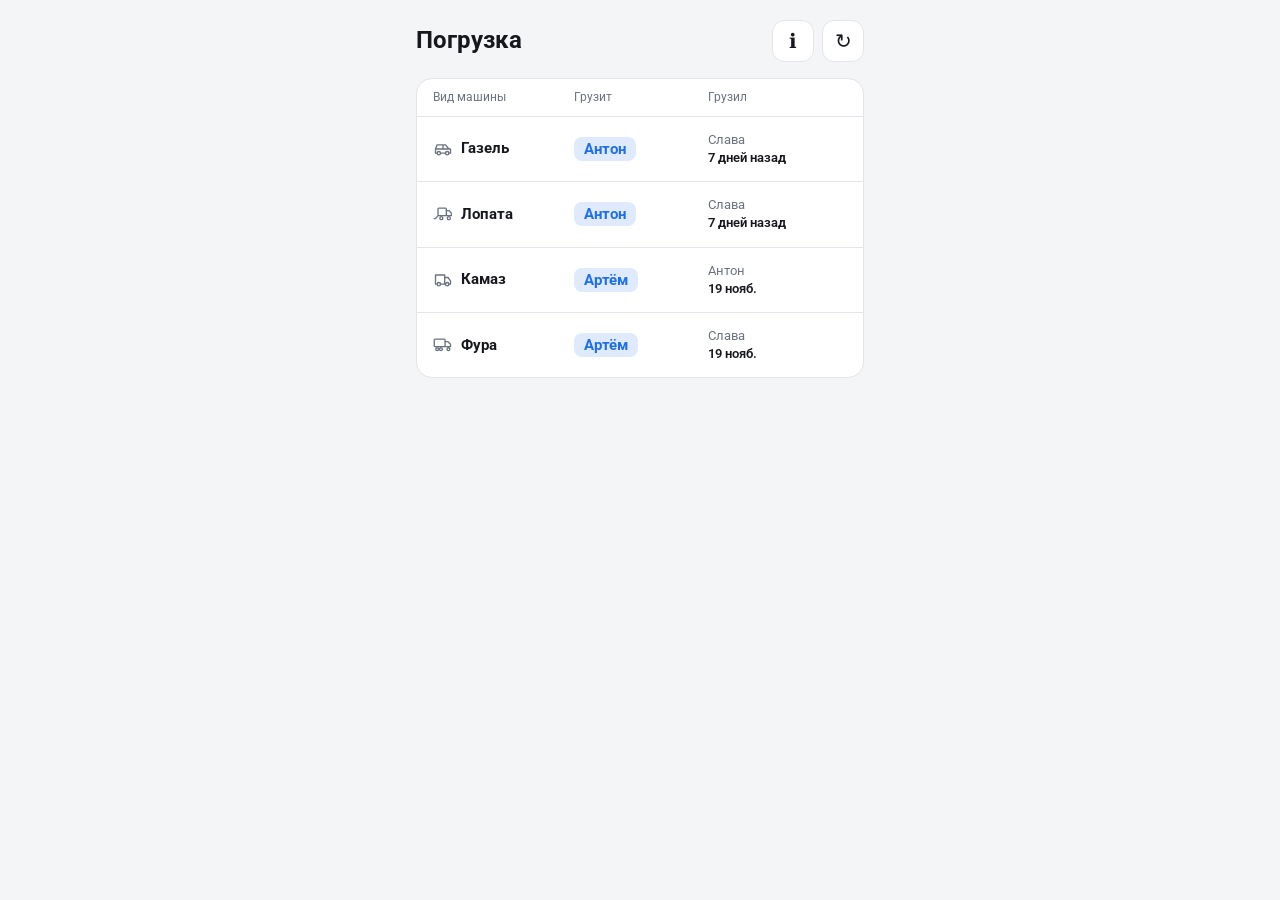
<file: index.html>
<!DOCTYPE html>
<html lang="ru">
  <head>
    <meta charset="utf-8">
    <meta
      name="viewport"
      content="width=device-width, initial-scale=1, viewport-fit=cover"
    >
    <meta name="theme-color" content="#1f6feb">
    <title>Погрузка машин</title>

    <!-- Roboto: обычный, полужирный и жирный текст, включая кириллицу. -->
    <link rel="preconnect" href="https://fonts.googleapis.com">
    <link rel="preconnect" href="https://fonts.gstatic.com" crossorigin>
    <link rel="stylesheet" href="https://fonts.googleapis.com/css2?family=Roboto:wght@400;600;700&amp;display=swap">

    <!-- Иконки для вкладки браузера и главного экрана на телефоне. -->
    <link rel="icon" href="favicon/favicon.ico" sizes="any">
    <link rel="icon" type="image/png" sizes="32x32" href="favicon/favicon-32x32.png">
    <link rel="icon" type="image/png" sizes="16x16" href="favicon/favicon-16x16.png">
    <link rel="icon" type="image/png" sizes="192x192" href="favicon/android-chrome-192x192.png">
    <link rel="icon" type="image/png" sizes="512x512" href="favicon/android-chrome-512x512.png">
    <link rel="apple-touch-icon" sizes="180x180" href="favicon/apple-touch-icon.png">
    <link rel="apple-touch-icon" sizes="180x180" href="apple-touch-icon.png">

    <link
      id="app-stylesheet"
      rel="stylesheet"
      href="style/style.css?v=7"
    >
  </head>

  <body>
    <!-- Заголовок и кнопки управления приложением. -->
    <main>
      <header class="top">
        <h1>Погрузка</h1>
        <button class="ic" id="rules" type="button" title="Правила" aria-label="Открыть правила">
          ℹ
        </button>
        <button class="ic" id="ref" type="button" title="Обновить" aria-label="Обновить данные">
          ↻
        </button>
        <button class="ic" id="cfg" hidden type="button" title="GitHub" aria-label="Настройки GitHub">
          ⚙
        </button>
      </header>

      <!-- JavaScript показывает здесь очередь по категориям. -->
      <div id="list"></div>

      <!-- Здесь появляются сообщения о сохранении, обновлении и ошибках. -->
      <div class="msg" id="msg" role="status" aria-live="polite"></div>
    </main>

    <!-- Кнопка сохранения закреплена внизу экрана. -->
    <div class="bar" hidden>
      <button id="save" type="button" disabled>Сохранить</button>
    </div>

    <!-- Универсальное всплывающее окно: выбор, настройки или правила. -->
    <div class="ov" id="ov">
      <section class="sheet" id="sheet"></section>
    </div>

    <script>
      // Добавляет одноразовый параметр, чтобы после Code reload скачать свежие файлы.
      (() => {
        const pageUrl = new URL(window.location.href);
        const reloadToken = pageUrl.searchParams.get("__code_reload");
        const stylesheet = document.getElementById("app-stylesheet");

        if (reloadToken && stylesheet) {
          const stylesheetUrl = new URL(stylesheet.href, window.location.href);
          stylesheetUrl.searchParams.set("__code_reload", reloadToken);
          stylesheet.href = stylesheetUrl.toString();

          const scriptUrl = new URL("js/app.js?v=10", window.location.href);
          scriptUrl.searchParams.set("__code_reload", reloadToken);
          pageUrl.searchParams.delete("__code_reload");
          window.history.replaceState({}, "", pageUrl.pathname + pageUrl.search + pageUrl.hash);

          const appScript = document.createElement("script");
          appScript.src = scriptUrl.toString();
          document.body.appendChild(appScript);
          return;
        }

        const appScript = document.createElement("script");
        appScript.src = "js/app.js?v=10";
        document.body.appendChild(appScript);
      })();
    </script>
  </body>
</html>
</file>
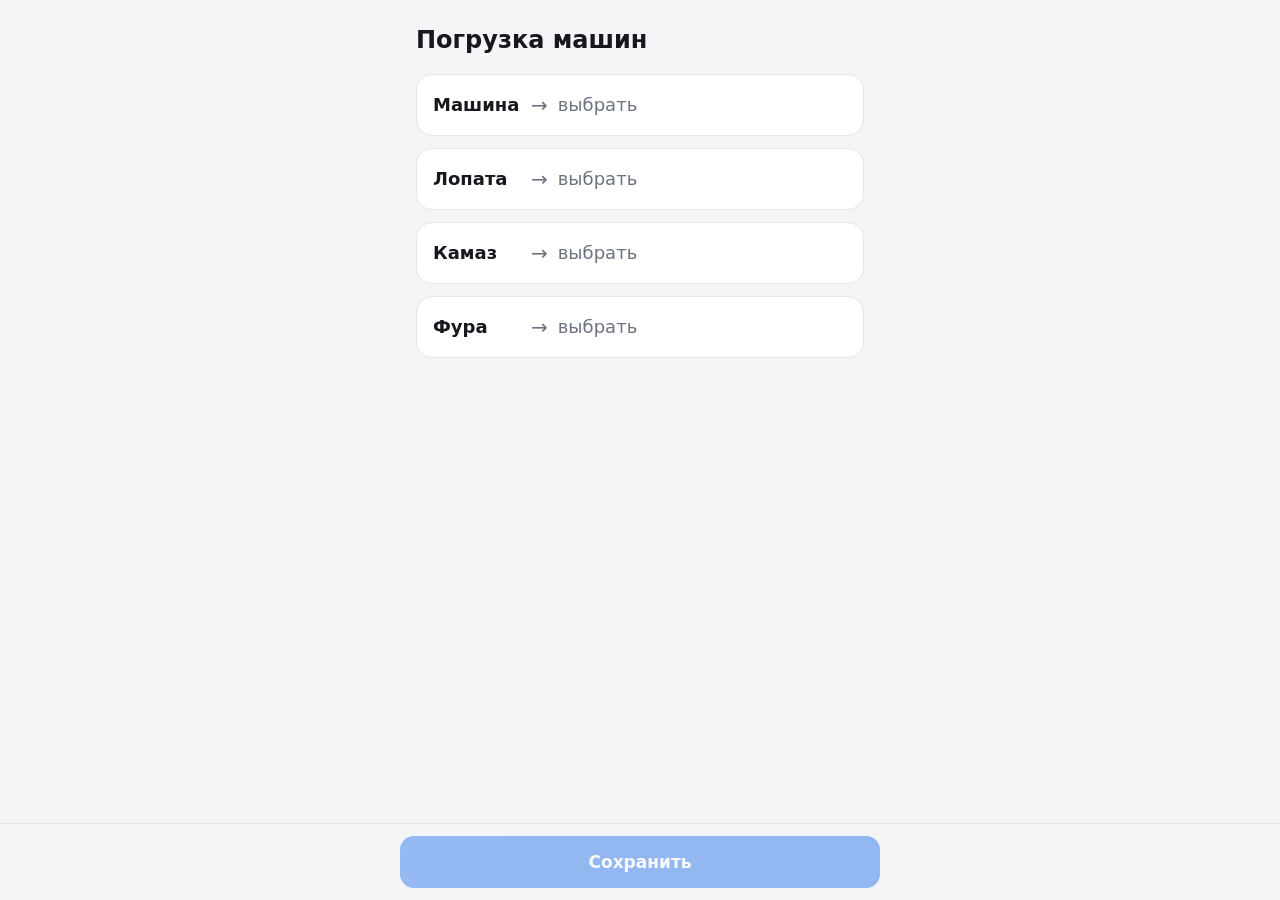
<file: pogruzka.html>
<!DOCTYPE html>
<html lang="ru">
<head>
<meta charset="utf-8">
<meta name="viewport" content="width=device-width, initial-scale=1, viewport-fit=cover">
<meta name="theme-color" content="#1f6feb">
<title>Погрузка машин</title>
<style>
:root{box-sizing:border-box;padding-top:env(safe-area-inset-top,0px);padding-bottom:env(safe-area-inset-bottom,0px);
--bg:#f4f5f7;--card:#fff;--text:#16181d;--muted:#6b7280;--accent:#1f6feb;--accent-t:#fff;--line:#e3e5ea}
@media (prefers-color-scheme:dark){:root:not([data-theme="light"]){--bg:#101216;--card:#1a1d23;--text:#eceef2;--muted:#9097a3;--accent:#4c8dff;--accent-t:#fff;--line:#2a2e36}}
:root[data-theme="dark"]{--bg:#101216;--card:#1a1d23;--text:#eceef2;--muted:#9097a3;--accent:#4c8dff;--accent-t:#fff;--line:#2a2e36}
*{box-sizing:border-box}html{scroll-padding-top:env(safe-area-inset-top,0px)}
body{margin:0;background:var(--bg);color:var(--text);font:16px/1.4 system-ui,-apple-system,"Segoe UI",Roboto,sans-serif}
main{max-width:480px;margin:0 auto;padding:20px 16px 110px}
h1{font-size:24px;margin:4px 0 16px}
.row{display:flex;align-items:center;width:100%;background:var(--card);border:1px solid var(--line);border-radius:16px;padding:16px;margin-bottom:12px;color:inherit;font:inherit;text-align:left;cursor:pointer}
.row .cat{font-weight:700;font-size:18px;min-width:88px}
.row .arrow{color:var(--muted);margin:0 10px;font-size:20px}
.row .who{flex:1}
.row .who b{font-size:18px;color:var(--accent)}
.row .who.empty b{color:var(--muted);font-weight:400}
.row small{display:block;color:var(--muted);font-size:13px}
.bar{position:fixed;left:0;right:0;bottom:0;padding:12px 16px calc(12px + env(safe-area-inset-bottom,0px));background:var(--bg);border-top:1px solid var(--line)}
.bar button{display:block;width:100%;max-width:480px;margin:0 auto;padding:16px;border:0;border-radius:14px;background:var(--accent);color:var(--accent-t);font:600 17px system-ui,sans-serif}
.bar button:disabled{opacity:.45}
.msg{text-align:center;color:var(--muted);font-size:13px;margin-top:6px;min-height:18px}
.ov{position:fixed;inset:0;background:rgba(0,0,0,.45);display:none;align-items:flex-end;z-index:5}
.ov.on{display:flex}
.sheet{width:100%;max-width:480px;margin:0 auto;background:var(--card);border-radius:20px 20px 0 0;padding:18px 16px calc(18px + env(safe-area-inset-bottom,0px))}
.sheet h2{margin:0 0 12px;font-size:18px}
.sheet{max-height:90vh;overflow:auto}
.lbl{display:block;color:var(--muted);font-size:13px;margin:4px 0 6px}
.dt{display:block;width:100%;padding:14px;margin-bottom:12px;border:1px solid var(--line);border-radius:12px;background:var(--bg);color:var(--text);font:600 17px system-ui,sans-serif;color-scheme:light dark}
.opt.done{background:var(--accent);color:var(--accent-t);text-align:center;border-color:var(--accent);margin-top:6px}
.opt{display:block;width:100%;padding:16px;margin-bottom:8px;border:1px solid var(--line);border-radius:12px;background:var(--bg);color:var(--text);font:600 17px system-ui,sans-serif;text-align:left}
.opt.sel{border-color:var(--accent);background:var(--accent);color:var(--accent-t)}
</style>
</head>
<body>
<main>
<h1>Погрузка машин</h1>
<div id="list"></div>
<div class="msg" id="msg"></div>
</main>
<div class="bar"><button id="save" disabled>Сохранить</button></div>
<div class="ov" id="ov"><div class="sheet" id="sheet"></div></div>
<script>
var CATS=[
 {id:"car",name:"Машина",people:["Слава","Антон","Артём","Серёга"]},
 {id:"shovel",name:"Лопата",people:["Слава","Антон","Артём"]},
 {id:"kamaz",name:"Камаз",people:["Слава","Антон","Артём"]},
 {id:"truck",name:"Фура",people:["Слава","Антон","Артём"]}
];
var KEY="pogruzka_v1",saved={},draft={};
try{saved=JSON.parse(localStorage.getItem(KEY)||"{}")}catch(e){saved={}}
draft=JSON.parse(JSON.stringify(saved));
function nextOf(c,n){var i=c.people.indexOf(n);return i<0?null:c.people[(i+1)%c.people.length]}
function pad(n){return n<10?'0'+n:''+n}
function todayIso(){var t=new Date();return t.getFullYear()+'-'+pad(t.getMonth()+1)+'-'+pad(t.getDate())}
function fmt(iso){var p=iso.split('-');return new Date(+p[0],+p[1]-1,+p[2]).toLocaleDateString('ru-RU',{day:'numeric',month:'short',year:'numeric'})}
function dateStr(d){return d.iso?fmt(d.iso):(d.date||'')}
function dirty(){return JSON.stringify(draft)!==JSON.stringify(saved)}
function render(){
 var h="";
 CATS.forEach(function(c){
  var d=draft[c.id],nx=d?nextOf(c,d.name):null;
  h+='<button class="row" data-id="'+c.id+'"><span class="cat">'+c.name+'</span><span class="arrow">→</span>'+
   '<span class="who'+(d?'':' empty')+'">'+(d?'грузил <b>'+d.name+'</b><small>следующий: '+nx+(dateStr(d)?' · '+dateStr(d):'')+'</small>':'<b>выбрать</b>')+'</span></button>';
 });
 document.getElementById("list").innerHTML=h;
 document.getElementById("save").disabled=!dirty();
 document.querySelectorAll(".row").forEach(function(b){b.onclick=function(){openSheet(b.getAttribute("data-id"))}});
}
function openSheet(id){
 var c=CATS.filter(function(x){return x.id===id})[0],d0=draft[id]||{},iso=d0.iso||todayIso();
 var h="<h2>"+c.name+"</h2><label class=\"lbl\">Дата</label><input type=\"date\" class=\"dt\" id=\"dt\" value=\""+iso+"\"><label class=\"lbl\">Очерёдность</label>";
 c.people.forEach(function(p){h+='<button class="opt'+(draft[id]&&draft[id].name===p?' sel':'')+'" data-p="'+p+'">'+p+'</button>'});
 h+='<button class="opt done" id="done">Готово</button>';
 var s=document.getElementById("sheet");s.innerHTML=h;
 document.getElementById("dt").onchange=function(){
  if(this.value)iso=this.value;
  if(draft[id]){draft[id].iso=iso;draft[id].date=fmt(iso)}
  render();
 };
 s.querySelectorAll(".opt[data-p]").forEach(function(b){b.onclick=function(){
  draft[id]={name:b.getAttribute("data-p"),iso:iso,date:fmt(iso)};
  s.querySelectorAll(".opt[data-p]").forEach(function(o){o.classList.toggle("sel",o===b)});
  document.getElementById("msg").textContent="";
  render();
 }});
 document.getElementById("done").onclick=closeSheet;
 document.getElementById("ov").classList.add("on");
}
function closeSheet(){document.getElementById("ov").classList.remove("on")}
document.getElementById("ov").onclick=function(e){if(e.target===this)closeSheet()};
var store=null;
document.getElementById("save").onclick=function(){
 saved=JSON.parse(JSON.stringify(draft));
 try{localStorage.setItem(KEY,JSON.stringify(saved))}catch(e){}
 var m=document.getElementById("msg");
 if(store){
  m.textContent="Сохраняю…";
  store.set(saved).then(function(){m.textContent="Сохранено и синхронизировано ✓"},function(){m.textContent="Сохранено на этом телефоне, синхронизация не удалась"});
 }else m.textContent="Сохранено на этом устройстве (без синхронизации)";
 render();
};
render();
if(window.claude&&claude.use){claude.use("db").then(function(db){
 if(!db)return;
 store=db.doc("data/state");
 store.onSnapshot(function(snap){
  if(!snap.exists)return;
  var d=snap.data()||{},remote={};
  CATS.forEach(function(c){if(d[c.id])remote[c.id]={name:d[c.id].name,iso:d[c.id].iso,date:d[c.id].date}});
  if(JSON.stringify(remote)===JSON.stringify(saved))return;
  var wasDirty=dirty();
  saved=remote;
  try{localStorage.setItem(KEY,JSON.stringify(saved))}catch(e){}
  if(!wasDirty)draft=JSON.parse(JSON.stringify(saved));
  render();
 },function(){});
},function(){})}
</script>
</body>
</html>
</file>
<file: style/style.css>
/* ==========================================================
   1. ЦВЕТА И ОБЩИЕ НАСТРОЙКИ
   ========================================================== */

:root {
  box-sizing: border-box;
  padding-top: env(safe-area-inset-top, 0px);
  padding-bottom: env(safe-area-inset-bottom, 0px);

  --font-family: "Roboto", sans-serif;
  --bg: #f4f5f7;
  --card: #fff;
  --text: #16181d;
  --muted: #6b7280;
  --accent: #1f6feb;
  --accent-text: #fff;
  --line: #e3e5ea;
  --hover-border: color-mix(in srgb, var(--text) 40%, var(--line));

  color-scheme: light dark;
}

/* Тёмная тема автоматически включается, если она выбрана на устройстве. */
@media (prefers-color-scheme: dark) {
  :root {
    --bg: #101216;
    --card: #1a1d23;
    --text: #eceef2;
    --muted: #9097a3;
    --accent: #4c8dff;
    --line: #2a2e36;
  }
}

* {
  box-sizing: border-box;
  -webkit-tap-highlight-color: transparent;
}

button,
input {
  font-family: var(--font-family);
  touch-action: manipulation;
}

body {
  margin: 0;
  background: var(--bg);
  color: var(--text);
  font: 16px / 1.4 var(--font-family);
}

main {
  max-width: 480px;
  margin: 0 auto;
  padding: 20px 16px 110px;
}


/* ==========================================================
   2. ШАПКА И КНОПКИ УПРАВЛЕНИЯ
   ========================================================== */

.top {
  display: flex;
  align-items: center;
  margin-bottom: 16px;
}

h1 {
  flex: 1;
  margin: 4px 0;
  font-size: 24px;
}

.ic {
  width: 42px;
  height: 42px;
  margin-left: 8px;
  border: 1px solid var(--line);
  border-radius: 12px;
  background: var(--card);
  color: var(--text);
  font-size: 20px;
}


/* ==========================================================
   3. ТАБЛО ОЧЕРЕДИ
   ========================================================== */

.board {
  overflow: hidden;
  border: 1px solid var(--line);
  border-radius: 16px;
  background: var(--card);
}

.bh,
.row {
  display: grid;
  grid-template-columns: minmax(0, 1.05fr) minmax(0, 1fr) minmax(0, 1.1fr);
  gap: 8px;
  align-items: center;
  padding: 14px 16px;
}

.bh {
  padding: 10px 16px;
  color: var(--muted);
  font-size: 12px;
}

.row {
  width: 100%;
  border: 0;
  border-top: 1px solid var(--line);
  background: none;
  color: inherit;
  font: inherit;
  text-align: left;
  cursor: pointer;
}

.cat {
  display: flex;
  gap: 8px;
  align-items: center;
  font-size: 15px;
  font-weight: 700;
}

.cat svg {
  width: 20px;
  height: 20px;
  flex: none;
  fill: none;
  stroke: var(--muted);
  stroke-width: 1.6;
  stroke-linecap: round;
  stroke-linejoin: round;
}

.nx > span {
  padding: 3px 10px;
  border-radius: 8px;
  background: color-mix(in srgb, var(--accent) 14%, transparent);
  color: var(--accent);
  font-size: 15px;
  font-weight: 700;
}

.nx.empty,
.lst.empty {
  color: var(--muted);
  font-size: 13px;
}

.lst {
  display: flex;
  flex-direction: column;
  font-size: 13px;
  line-height: 1.4;
}

.lst .n {
  color: var(--muted);
}

.lst .w {
  color: var(--text);
  font-weight: 600;
}


/* ==========================================================
   4. НИЖНЯЯ ПАНЕЛЬ СОХРАНЕНИЯ
   ========================================================== */

.bar {
  position: fixed;
  right: 0;
  bottom: 0;
  left: 0;
  padding: 12px 16px calc(12px + env(safe-area-inset-bottom, 0px));
  border-top: 1px solid var(--line);
  background: var(--bg);
}

.bar button {
  display: block;
  width: 100%;
  max-width: 480px;
  margin: 0 auto;
  padding: 16px;
  border: 0;
  border-radius: 14px;
  background: var(--accent);
  color: var(--accent-text);
  font: 600 17px var(--font-family);
}

.bar button:disabled {
  opacity: 0.45;
  cursor: not-allowed;
}

.msg {
  min-height: 18px;
  margin-top: 6px;
  color: var(--muted);
  font-size: 13px;
  text-align: center;
}

/* Цвета результатов ручной проверки обновлений. */
.msg-queue-changed {
  color: #42DF6C;
}

.msg-code-reload {
  color: #B67B4C;
}

.msg-save-success {
  color: #3D705B;
}

.msg-no-updates {
  color: var(--accent);
}


/* ==========================================================
   5. ВСПЛЫВАЮЩИЕ ОКНА
   ========================================================== */

.ov {
  position: fixed;
  z-index: 5;
  inset: 0;
  display: none;
  align-items: flex-end;
  background: rgb(0 0 0 / 45%);
}

.ov.on {
  display: flex;
}

.sheet {
  width: 100%;
  max-width: 480px;
  max-height: 90vh;
  overflow: auto;
  margin: 0 auto;
  padding: 18px 16px calc(18px + env(safe-area-inset-bottom, 0px));
  border-radius: 20px 20px 0 0;
  background: var(--card);
}

.sheet h2 {
  margin: 0 0 12px;
  font-size: 18px;
}

.hd {
  display: flex;
  align-items: center;
  justify-content: space-between;
  margin-bottom: 12px;
}

.hd h2 {
  margin: 0;
}

.x {
  width: 40px;
  height: 40px;
  border: 1px solid var(--line);
  border-radius: 12px;
  background: var(--bg);
  color: var(--text);
  font-size: 20px;
  line-height: 1;
}


/* ==========================================================
   6. ПОЛЯ, КНОПКИ ВЫБОРА И ТЕКСТ ПРАВИЛ
   ========================================================== */

.lbl {
  display: block;
  margin: 4px 0 6px;
  color: var(--muted);
  font-size: 13px;
}

.hint,
.rules-intro {
  margin: 0 0 10px;
  color: var(--muted);
  font-size: 13px;
}

.rules-list {
  margin: 0 0 18px;
  padding-left: 24px;
  line-height: 1.55;
}

.rules-list li {
  padding-left: 4px;
}

.dt {
  display: block;
  width: 100%;
  margin-bottom: 12px;
  padding: 14px;
  border: 1px solid var(--line);
  border-radius: 12px;
  background: var(--bg);
  color: var(--text);
  font: 600 17px var(--font-family);
}

.opt {
  display: flex;
  width: 100%;
  align-items: center;
  justify-content: space-between;
  margin-bottom: 8px;
  padding: 16px;
  border: 1px solid var(--line);
  border-radius: 12px;
  background: var(--bg);
  color: var(--text);
  font: 600 17px / 20px var(--font-family);
  text-align: left;
}

.opt.done {
  justify-content: center;
  margin-top: 6px;
  border-color: var(--accent);
  background: var(--accent);
  color: var(--accent-text);
  text-align: center;
}

.opt.sel {
  padding: 15px;
  border: 2px solid var(--accent);
  color: var(--accent);
}

/* Место под галочку зарезервировано у всех имён, чтобы кнопки не меняли размер. */
.opt[data-person]::after {
  visibility: hidden;
  content: "✓";
  line-height: 20px;
}

.opt[data-person].sel::after {
  visibility: visible;
}


/* ==========================================================
   7. ФОКУС, НАВЕДЕНИЕ И КЛАВИАТУРА
   ========================================================== */

button {
  cursor: pointer;
}

button:focus-visible {
  outline: 2px solid var(--accent);
  outline-offset: 2px;
}

.row:focus-visible {
  outline-offset: -2px;
}

.dt:focus {
  border-color: var(--hover-border);
  outline: none;
}

@media (hover: hover) {
  .x:hover,
  .ic:hover,
  .dt:hover {
    border-color: var(--hover-border);
  }

  .row:hover {
    background: color-mix(in srgb, var(--text) 4%, transparent);
  }

  .opt:not(.sel):not(.done):hover {
    border-color: var(--hover-border);
  }

  .opt.done:hover,
  .bar button:not(:disabled):hover {
    filter: brightness(1.12);
  }
}
</file>
